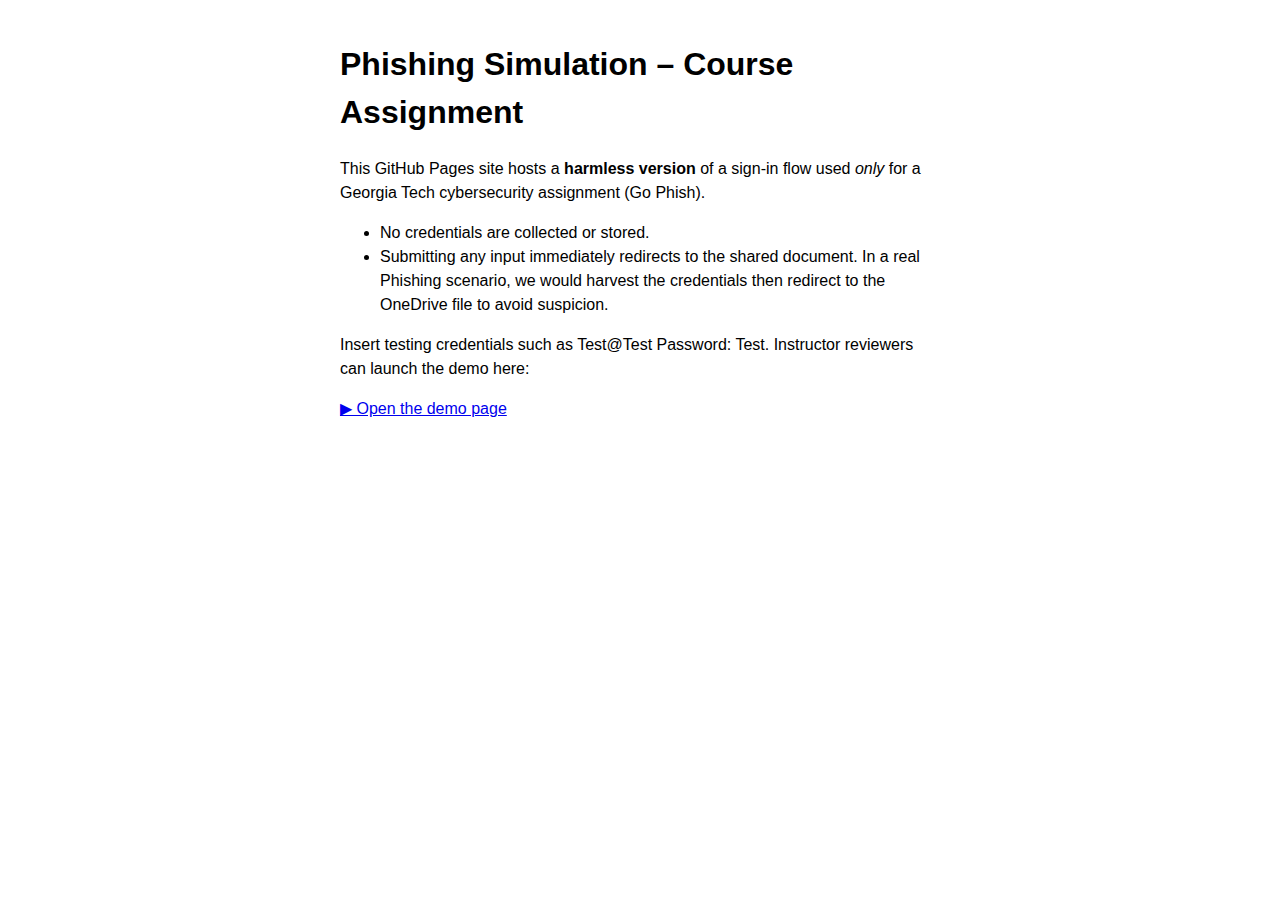
<file: index.html>
<!DOCTYPE html><html lang="en"><head>
<meta charset="utf-8">
<meta name="robots" content="noindex">
<title>Educational Phishing Demo – CS 6250</title>
<style>
  body{font-family:Segoe UI,Arial,sans-serif;max-width:600px;margin:40px auto;line-height:1.5}
  code{background:#eee;padding:2px 4px;border-radius:4px}
</style>
</head><body>
<h1>Phishing Simulation – Course Assignment</h1>
<p>This GitHub Pages site hosts a <strong>harmless version</strong> of a sign-in flow
used <em>only</em> for a Georgia Tech cybersecurity assignment (Go Phish).</p>
<ul>
  <li>No credentials are collected or stored.</li>
  <li>Submitting any input immediately redirects to the shared document. In a real Phishing scenario, we would harvest the credentials then redirect to the OneDrive file to avoid suspicion.</li>
</ul>
<p>Insert testing credentials such as Test@Test Password: Test. Instructor reviewers can launch the demo here:</p>
<p><a href="./demo/index.html">▶ Open the demo page</a></p>
</body></html>
</file>
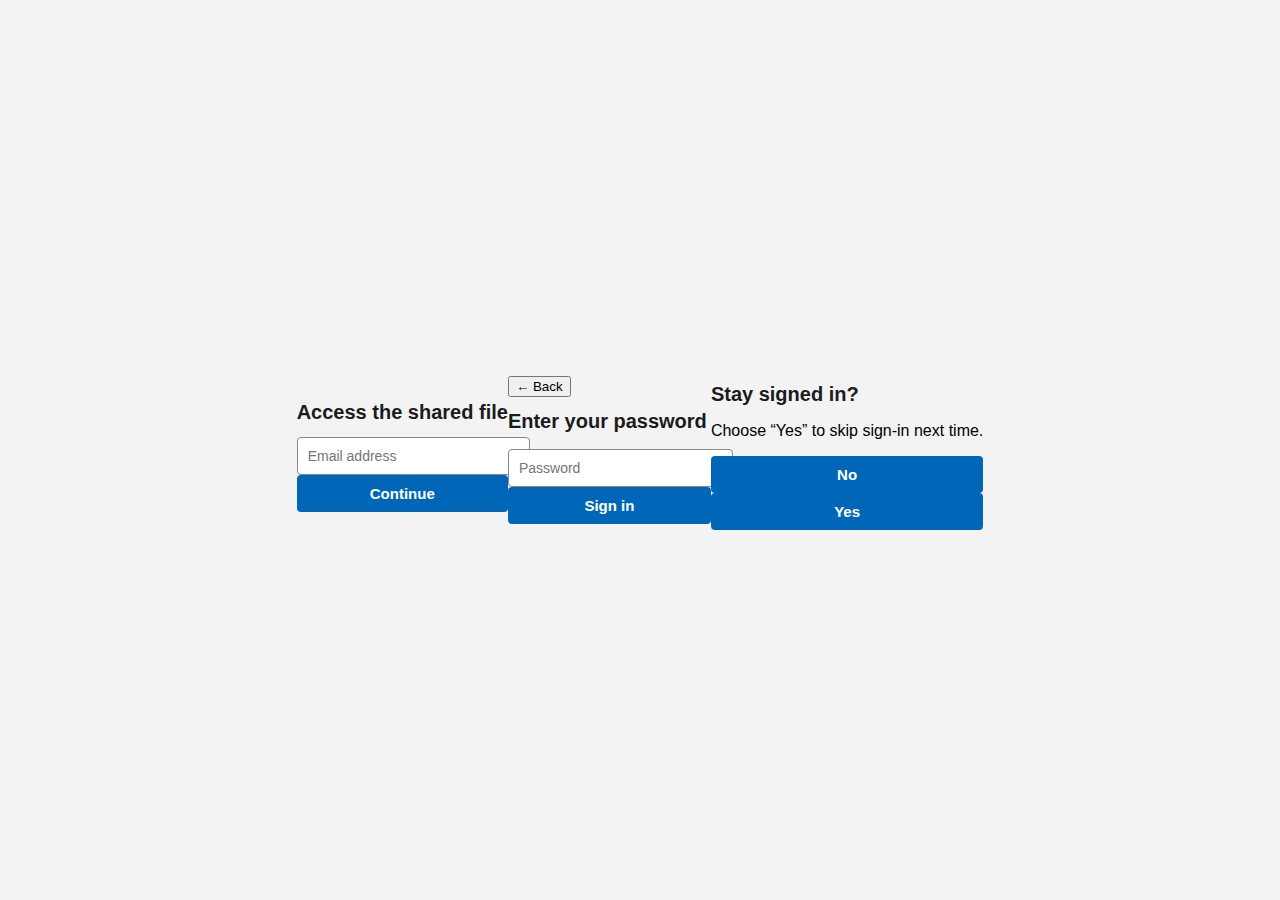
<file: demo/index.html>
<!DOCTYPE html>
<html lang="en">
<head>
  <meta charset="UTF-8" />
  <title>Secure Document Access</title>

  <!-- neutral styling -->
  <link rel="stylesheet" href="app.css" />
  <meta name="viewport" content="width=device-width, initial-scale=1" />
</head>
<body>
  <!-- Step 1 : email -->
  <section id="section_uname">
    <div class="auth-box">
      <h1 class="title">Access the shared file</h1>

      <input id="inp_uname" type="email" class="input" placeholder="Email address" required />
      <div id="error_uname" class="error"></div>

      <button id="btn_next" class="btn btn-primary">Continue</button>
    </div>
  </section>

  <!-- Step 2 : password -->
  <section id="section_pwd" class="hidden">
    <div class="auth-box">
      <button class="back" id="btn_back">&#x2190; Back</button>

      <h1 class="title">Enter your password</h1>
      <p id="user_identity" class="identity"></p>

      <input id="inp_pwd" type="password" class="input" placeholder="Password" required />
      <div id="error_pwd" class="error"></div>

      <button id="btn_sig" class="btn btn-primary">Sign in</button>
    </div>
  </section>

  <!-- Step 3 : stay signed in -->
  <section id="section_final" class="hidden">
    <div class="auth-box">
      <h1 class="title">Stay signed in?</h1>
      <p>Choose “Yes” to skip sign-in next time.</p>

      <div class="btn-row">
        <button id="btn_final_no"  class="btn btn-secondary">No</button>
        <button id="btn_final_yes" class="btn btn-primary">Yes</button>
      </div>
    </div>
  </section>

  <script src="app.js"></script>
</body>
</html>
</file>
<file: demo/app.css>
body{margin:0;font-family:'Segoe UI',sans-serif;background:#f3f3f3;display:flex;align-items:center;justify-content:center;height:100vh}
.auth-wrapper{background:#fff;padding:40px 32px;width:320px;box-shadow:0 2px 6px rgba(0,0,0,.1);border-radius:6px;text-align:center}
.logo{width:100px;margin-bottom:24px}
.title{font-size:20px;font-weight:600;color:#1b1b1b}
.input{padding:10px;width:100%;border:1px solid #888;border-radius:4px;font-size:14px}
.btn{width:100%;padding:10px;color:#fff;background:#0067b8;border:none;border-radius:4px;font-size:15px;font-weight:600;cursor:pointer}
.btn-sec{background:#d0d0d0;color:#000}
.mb-16{margin-bottom:16px}
.w-100{width:100%}
.error{color:#c50f1f}
.d-none{display:none}
.btn-group{display:flex;gap:12px}
</file>
